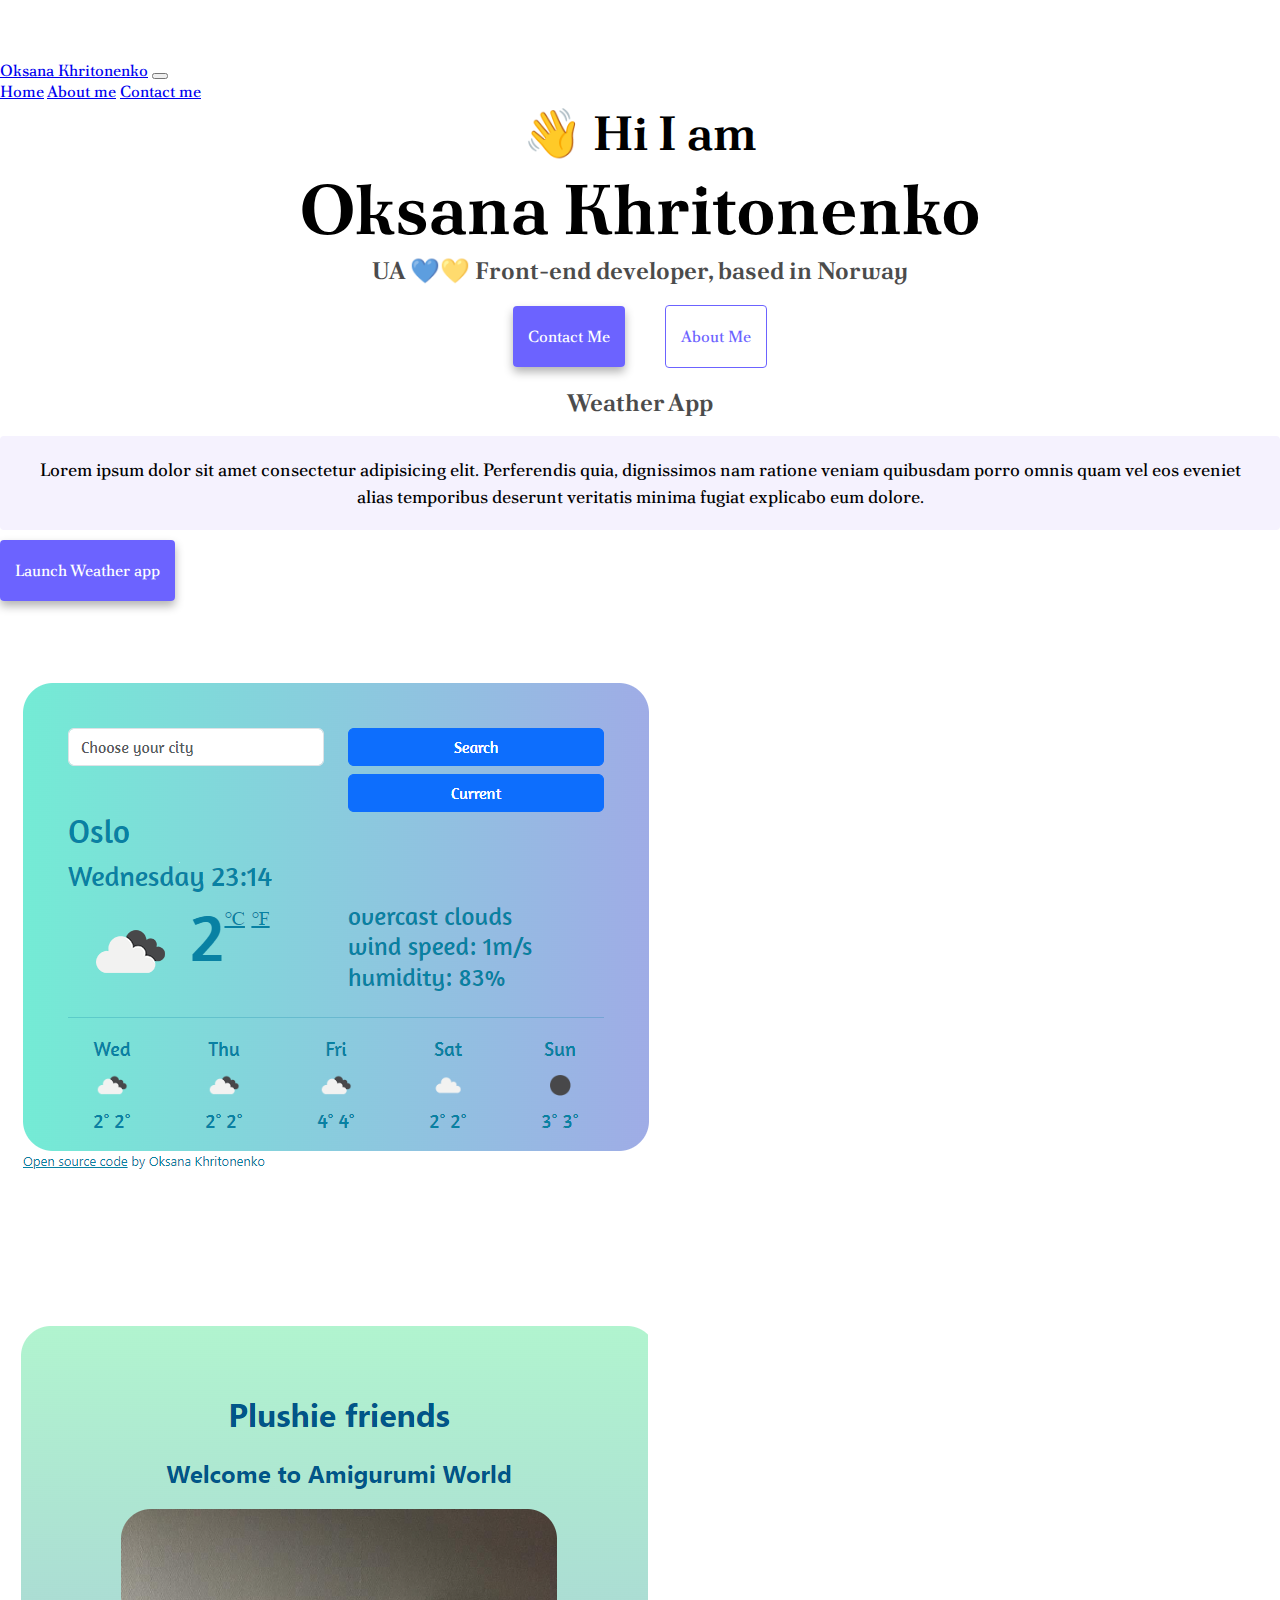
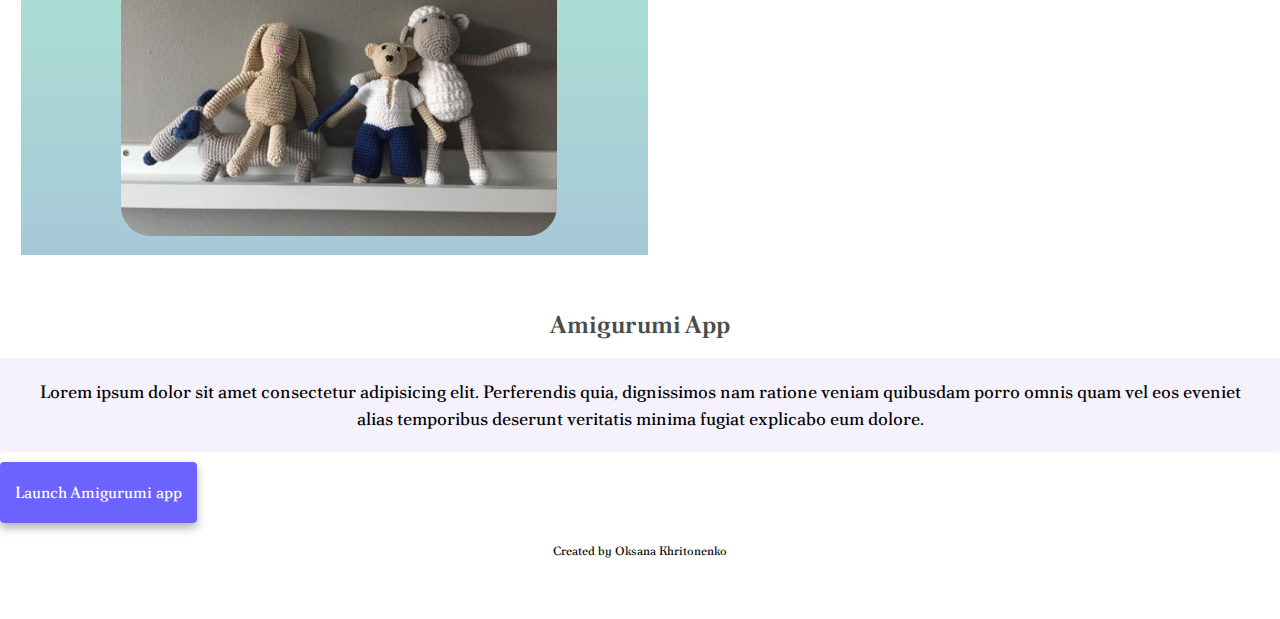
<file: index.html>
<!DOCTYPE html>
<html lang="en">
  <head>
    <meta charset="UTF-8" />
    <meta http-equiv="X-UA-Compatible" content="IE=edge" />
    <meta name="viewport" content="width=device-width, initial-scale=1.0" />
    <meta
      name="description"
      content="Learn how to build multiple pages web-site by creating your own portfolio"
    />
    <link
      href="https://cdn.jsdelivr.net/npm/bootstrap@5.3.0-alpha3/dist/css/bootstrap.min.css"
      rel="stylesheet"
      integrity="sha384-KK94CHFLLe+nY2dmCWGMq91rCGa5gtU4mk92HdvYe+M/SXH301p5ILy+dN9+nJOZ"
      crossorigin="anonymous"
    />
    <script
      src="https://cdn.jsdelivr.net/npm/bootstrap@5.3.0-alpha3/dist/js/bootstrap.bundle.min.js"
      integrity="sha384-ENjdO4Dr2bkBIFxQpeoTz1HIcje39Wm4jDKdf19U8gI4ddQ3GYNS7NTKfAdVQSZe"
      crossorigin="anonymous"
    ></script>
    <link rel="preconnect" href="https://fonts.googleapis.com" />
    <link rel="preconnect" href="https://fonts.gstatic.com" crossorigin />
    <link
      href="https://fonts.googleapis.com/css2?family=Poltawski+Nowy:ital,wght@0,400;0,500;0,600;0,700;1,400;1,500;1,600;1,700&display=swap"
      rel="stylesheet"
    />
    <link href="src/style.css" rel="stylesheet" type="text/css" />
    <title>My portfolio</title>
  </head>
  <body>
    <nav class="navbar navbar-expand-lg bg-body-tertiary">
      <div class="container-fluid">
        <a class="navbar-brand" href="#">Oksana Khritonenko</a>
        <button
          class="navbar-toggler"
          type="button"
          data-bs-toggle="collapse"
          data-bs-target="#navbarNavAltMarkup"
          aria-controls="navbarNavAltMarkup"
          aria-expanded="false"
          aria-label="Toggle navigation"
        >
          <span class="navbar-toggler-icon"></span>
        </button>
        <div class="collapse navbar-collapse" id="navbarNavAltMarkup">
          <div class="navbar-nav">
            <a
              class="nav-link active"
              aria-current="page"
              href="#"
              title="Homepage"
              >Home</a
            >
            <a class="nav-link" href="about.html" title="About me">About me</a>
            <a class="nav-link" href="about.html#contact" title="Contact"
              >Contact me</a
            >
          </div>
        </div>
      </div>
    </nav>
    <h2>👋 Hi I am</h2>
    <h1>Oksana Khritonenko</h1>
    <h3>UA 💙💛 Front-end developer, based in Norway</h3>
    <div class="navigation-links">
      <span class="primary-links"
        ><a href="about.html#contact" class="contact-link" title="Contact link"
          >Contact me</a
        ></span
      >
      <span class="primary-links"
        ><a href="about.html" class="about-link" title="About Me page"
          >About me</a
        ></span
      >
    </div>
    <div class="container">
      <div class="row">
        <div class="col-md-6">
          <h3>Weather App</h3>
          <p>
            Lorem ipsum dolor sit amet consectetur adipisicing elit. Perferendis
            quia, dignissimos nam ratione veniam quibusdam porro omnis quam vel
            eos eveniet alias temporibus deserunt veritatis minima fugiat
            explicabo eum dolore.
          </p>

          <div class="project-link">
            <a
              href="https://merry-kataifi-1052f7.netlify.app"
              class="weather-link"
              title="real-time weather application"
              >Launch Weather app</a
            >
          </div>
        </div>
        <div class="col-md-6">
          <img
            src="images/weather.png"
            class="img-fluid border rounded m-25 shadow d-none d-md-block d-lg-block"
            alt="weather app image"
          />
        </div>
      </div>
      <div class="container">
        <div class="row">
          <div class="col-md-6">
            <img
              src="images/amigurumi.png"
              class="img-fluid border rounded m-25 shadow d-none d-md-block d-lg-block"
              alt="Amigurumi app image"
            />
          </div>
          <div class="col-md-6">
            <h3>Amigurumi App</h3>
            <p>
              Lorem ipsum dolor sit amet consectetur adipisicing elit.
              Perferendis quia, dignissimos nam ratione veniam quibusdam porro
              omnis quam vel eos eveniet alias temporibus deserunt veritatis
              minima fugiat explicabo eum dolore.
            </p>

            <div class="project-link">
              <a href="#" class="amigurumi-link" title="Amigurumi project"
                >Launch Amigurumi app</a
              >
            </div>
          </div>
        </div>
      </div>
    </div>
    <footer>Created by Oksana Khritonenko</footer>
  </body>
</html>
</file>
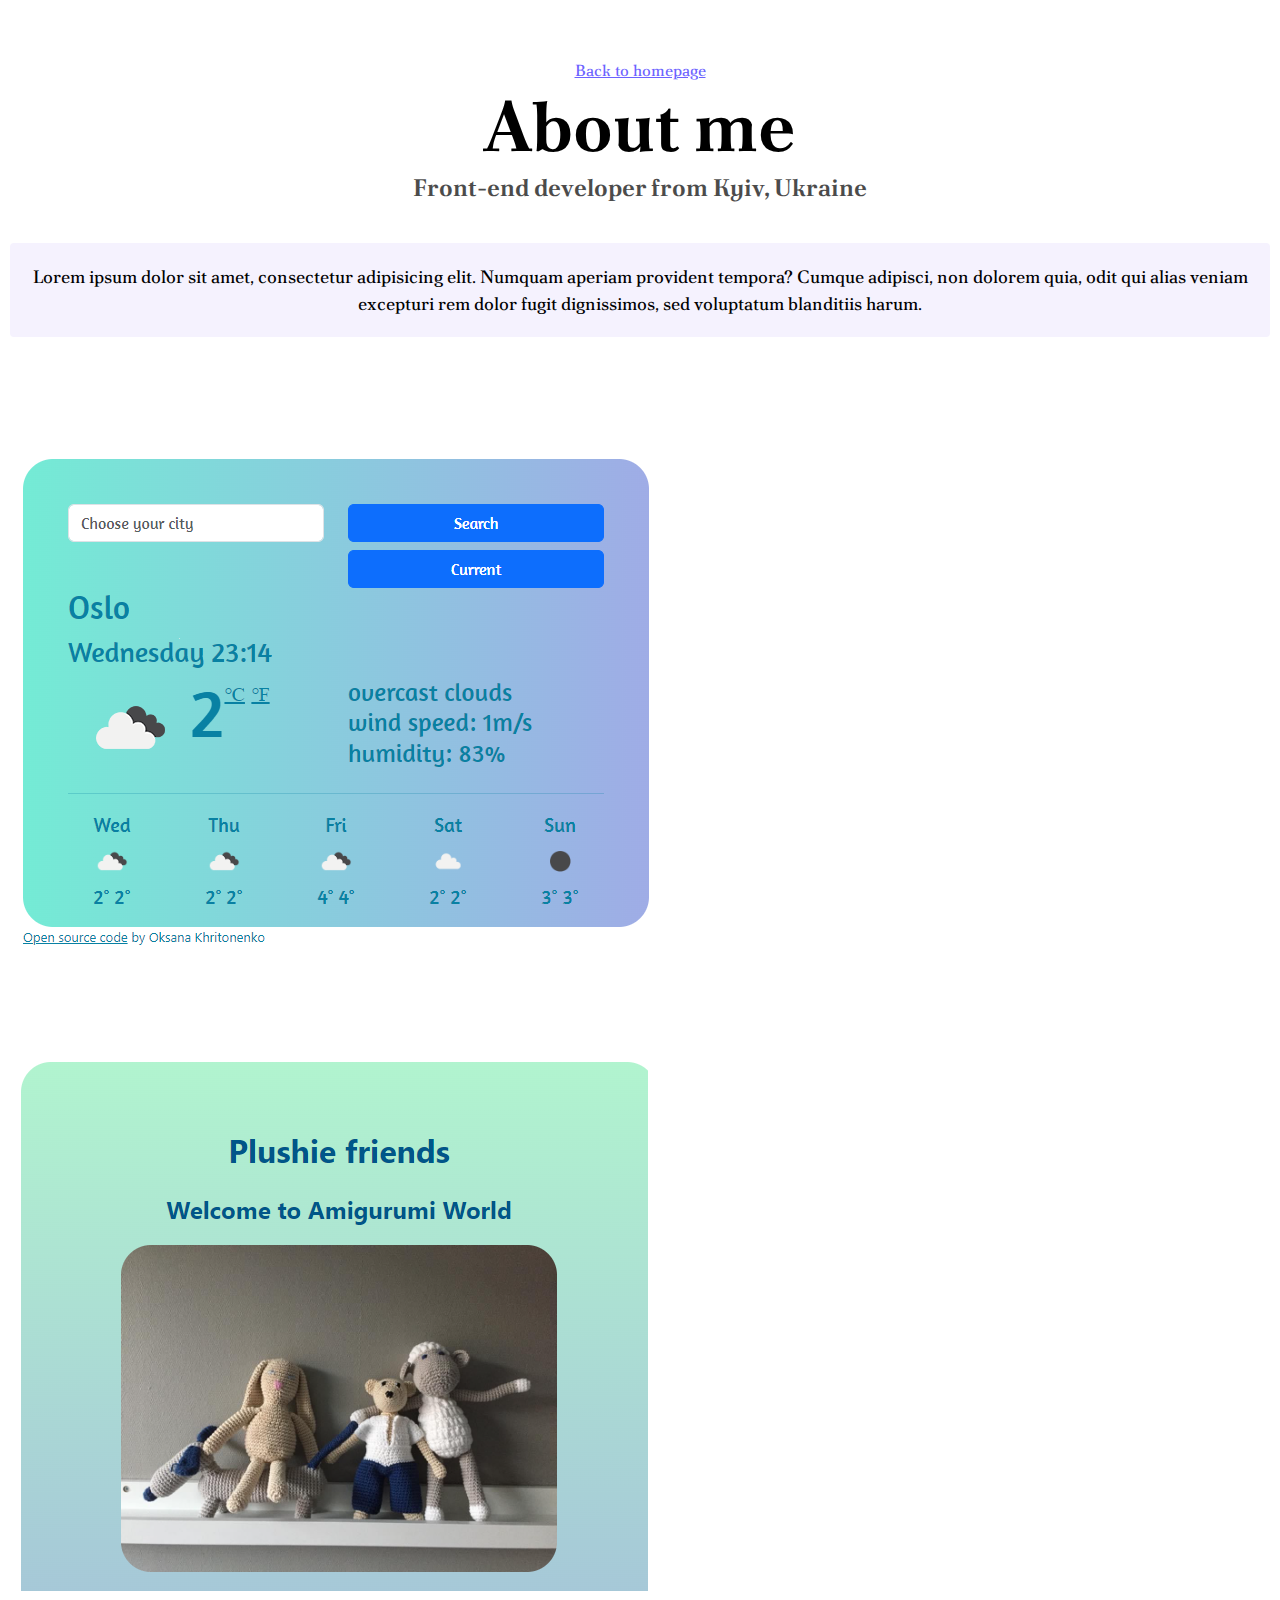
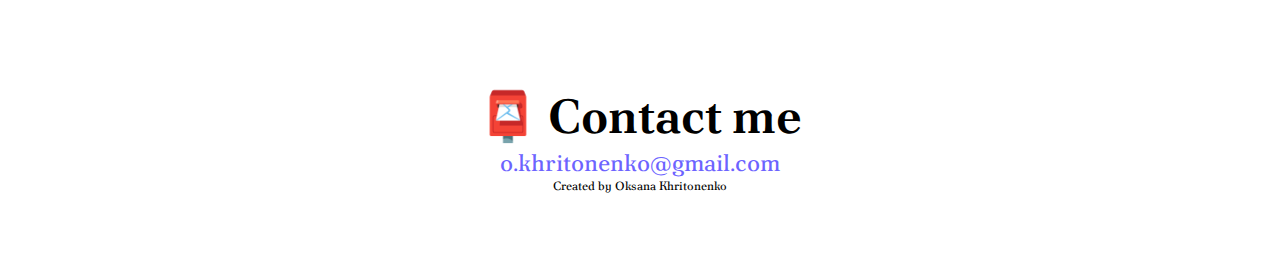
<file: about.html>
<!DOCTYPE html>
<html lang="en">
  <head>
    <meta charset="UTF-8" />
    <meta http-equiv="X-UA-Compatible" content="IE=edge" />
    <meta name="viewport" content="width=device-width, initial-scale=1.0" />
    <meta
      name="description"
      content="Get more information about projects made by Oksana Khritonenko"
    />
    <link
      href="https://cdn.jsdelivr.net/npm/bootstrap@5.3.0-alpha3/dist/css/bootstrap.min.css"
      rel="stylesheet"
      integrity="sha384-KK94CHFLLe+nY2dmCWGMq91rCGa5gtU4mk92HdvYe+M/SXH301p5ILy+dN9+nJOZ"
      crossorigin="anonymous"
    />
    <script
      src="https://cdn.jsdelivr.net/npm/bootstrap@5.3.0-alpha3/dist/js/bootstrap.bundle.min.js"
      integrity="sha384-ENjdO4Dr2bkBIFxQpeoTz1HIcje39Wm4jDKdf19U8gI4ddQ3GYNS7NTKfAdVQSZe"
      crossorigin="anonymous"
    ></script>
    <link
      href="https://fonts.googleapis.com/css2?family=Poltawski+Nowy:ital,wght@0,400;0,500;0,600;0,700;1,400;1,500;1,600;1,700&display=swap"
      rel="stylesheet"
    />
    <link href="src/style.css" rel="stylesheet" type="text/css" />

    <title>About author</title>
  </head>
  <body>
    <a href="/" class="homepage-link" title="homepage">Back to homepage</a>
    <h1>About me</h1>
    <h3>Front-end developer from Kyiv, Ukraine</h3>
    <div class="about-paragraphs">
      <p>
        Lorem ipsum dolor sit amet, consectetur adipisicing elit. Numquam
        aperiam provident tempora? Cumque adipisci, non dolorem quia, odit qui
        alias veniam excepturi rem dolor fugit dignissimos, sed voluptatum
        blanditiis harum.
      </p>
    </div>
    <div class="container">
      <div class="row">
        <div class="col-md-6">
          <img
            src="images/weather.png"
            class="img-fluid border rounded m-25 shadow"
            alt="weather app image"
          />
        </div>
        <div class="col-md-6">
          <img
            src="images/amigurumi.png"
            class="img-fluid border rounded m-25 shadow"
            alt="amigurumi app image"
          />
        </div>
      </div>
    </div>
    <div id="contact">
      <h2>📮 Contact me</h2>
      <a href="mailto:[email]" class="email-link" title="email-link">
        o.khritonenko@gmail.com
      </a>
    </div>
    <footer>Created by Oksana Khritonenko</footer>
  </body>
</html>
</file>
<file: src/style.css>
:root {
  --primary-color: #6c63ff;
  --secondary-color: #f5f2fe;
  --box-shadow: 0 5px 10px rgba(0, 0, 0, 0.3);
}

body {
  font-family: "Poltawski Nowy", serif;
  margin: 60px auto;
}
h1,
h2,
h3 {
  text-align: center;
  margin: 0;
}

h1 {
  font-size: 70px;
}

h2 {
  font-size: 48px;
}

h3 {
  font-size: 24px;
  opacity: 0.7;
}

p {
  background: var(--secondary-color);
  padding: 20px;
  border-radius: 4px;
  font-size: 18px;
  line-height: 1.5;
  text-align: center;
}
.navigation-links {
  display: flex;
  margin-top: 40px;
  justify-content: center;
}

.navigation-links a {
  margin: 20px;
  border-radius: 4px;
  padding: 20px 15px;
  text-decoration: none;
  text-transform: capitalize;
}
.contact-link {
  background: var(--primary-color);
  box-shadow: var(--box-shadow);
  color: white;
}

.about-link {
  color: var(--primary-color);
  border: 1px solid var(--primary-color);
}

.homepage-link {
  color: var(--primary-color);
  text-align: center;
  display: block;
}

.email-link {
  display: flex;
  justify-content: center;
  color: var(--primary-color);
  font-size: 24px;
  text-decoration: none;
}

.email-link:hover {
  text-decoration: underline;
}
.about-paragraphs {
  display: flex;
  margin: 30px 0;
}

.about-paragraphs p {
  margin: 10px;
}
.weather-link,
.amigurumi-link {
  background: var(--primary-color);
  box-shadow: var(--box-shadow);
  color: white;
  text-decoration: none;
  padding: 20px 15px;
  border-radius: 4px;
}
.project-link {
  margin-top: 30px;
  margin-bottom: 30px;
}
.container {
  margin: 40px auto;
}

img {
  margin-top: 30px;
  margin-bottom: 30px;
}
footer {
  text-align: center;
  font-size: 12px;
}
@media (max-width: 576px) {
  h1 {
    font-size: 42px;
  }
  h2 {
    font-size: 30px;
  }

  .weather-link,
  .amigurumi-link {
    display: block;
    text-align: center;
  }
  p {
    display: block;
    text-align: center;
  }
  .container {
    display: block;
    text-align: center;
  }
}
</file>
